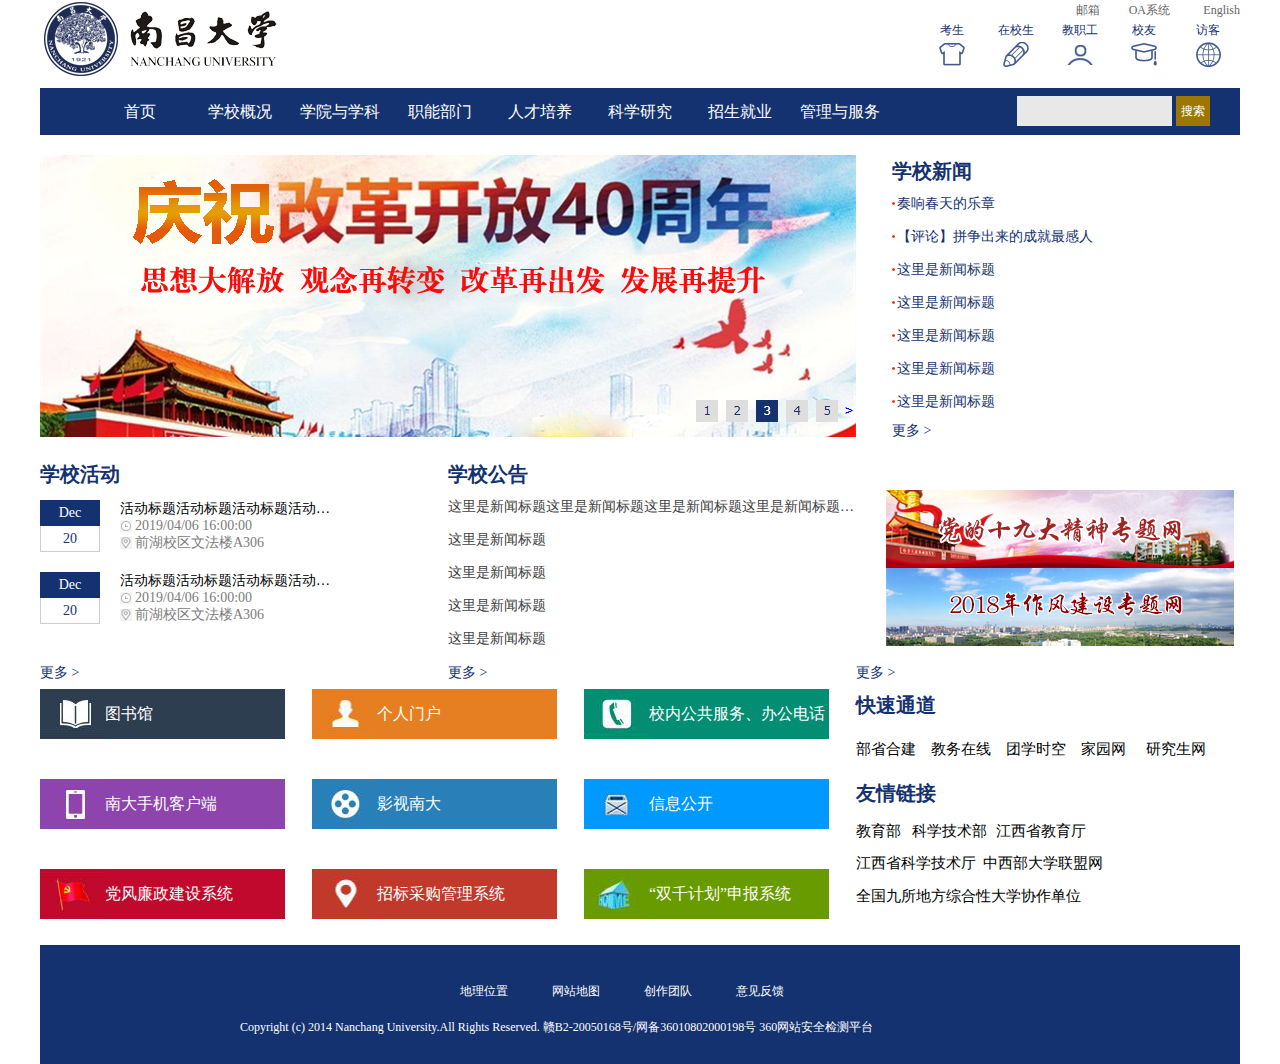
<file: woker/施金水 118060100212/施金水  118060100212/index.html>
<!DOCTYPE html>
<html lang="en">
<head>
    <meta charset="UTF-8">
    <title>18计科的第一个网页</title>
    <!--页面元素初始化的样式加载-->
    <link type="text/css" rel="stylesheet" href="templates/style/normalize.css">
    <link type="text/css" rel="stylesheet" href="templates/style/layout.css">
</head>
<body>
<!--html的注释语句
PC端的html标签，四大共同属性：
title：鼠标移动到元素上会展示的文本信息;
style：内联样式定义，可以直接写css，优先级最高！
id：id选择符
class：class选择符
-->

<header class="pageHeader w1200 clearFix">
    <div class="logoWrap">
        <img src="templates/image/logo.png" alt="南昌大学logo" title="鼠标移动上来你就看的到我">
    </div>
    <div class="quickLinksWrap">
        <div class="qLink1">
            <ul class="qLink1Ul clearFix">
                <li class="qLink1Li"><a href="#">邮箱</a></li>
                <li class="qLink1Li"><a href="#">OA系统</a></li>
                <li class="qLink1Li"><a href="#">English</a></li>
            </ul>
        </div>
        <div class="qLink2">
            <ul class="qLink2Ul clearFix">
                <li class="qLink2Li qLinkIco_1"><a href="#">考生</a></li>
                <li class="qLink2Li qLinkIco_2"><a href="#">在校生</a></li>
                <li class="qLink2Li qLinkIco_3"><a href="#">教职工</a></li>
                <li class="qLink2Li qLinkIco_4"><a href="#">校友</a></li>
                <li class="qLink2Li qLinkIco_5"><a href="#">访客</a></li>
            </ul>
        </div>
    </div>
</header>
<div class="pageNav w1200 clearFix">
    <nav class="navWrap">
        <ul class="navUl clearFix">
            <li class="navLi"><a href="#">首页</a></li>
            <li class="navLi"><a href="#">学校概况</a></li>
            <li class="navLi"><a href="#">学院与学科</a></li>
            <li class="navLi"><a href="#">职能部门</a></li>
            <li class="navLi"><a href="#">人才培养</a></li>
            <li class="navLi"><a href="#">科学研究</a></li>
            <li class="navLi"><a href="#">招生就业</a></li>
            <li class="navLi"><a href="#">管理与服务</a></li>
        </ul>
    </nav>
    <div class="searchWrap">
        <form class="searchForm">
            <input type="text" name="keywords">
            <button type="button">搜索</button>
        </form>
    </div>
</div>
<div class="focusNewsList w1200 clearFix">
    <div class="focus"><img src="templates/image/focus.png" alt="焦点图"></div>
    <div class="mainNewsList">
        <div class="tit">学校新闻</div>
        <ul class="newsListUl">
            <li class="newsListLi iconRedPoint"><a href="#">奏响春天的乐章</a></li>
            <li class="newsListLi iconRedPoint"><a href="#">【评论】拼争出来的成就最感人</a></li>
            <li class="newsListLi iconRedPoint"><a href="#">这里是新闻标题</a></li>
            <li class="newsListLi iconRedPoint"><a href="#">这里是新闻标题</a></li>
            <li class="newsListLi iconRedPoint"><a href="#">这里是新闻标题</a></li>
            <li class="newsListLi iconRedPoint"><a href="#">这里是新闻标题</a></li>
            <li class="newsListLi iconRedPoint"><a href="#">这里是新闻标题</a></li>
        </ul>
        <div class="more"><a href="#">更多 &gt;</a></div>
    </div>
</div>
<div class="newsListTopic w1200 clearFix">
    <div class="newsList clearFix">
        <div class="event">
            <div class="tit">学校活动</div>
            <div class="more"><a href="#">更多 &gt;</a></div>
            <ul class="eventUl">
                <li class="eventLi">
                    <a class="clearFix" href="#">
                        <span class="datetime">
                            <span class="month">Dec</span>
                            <span class="date">20</span>
                        </span>
                        <span class="info">
                            <span class="infoTxt">活动标题活动标题活动标题活动标题活动标题</span>
                            <span class="infoTxt icoDatetime">2019/04/06 16:00:00</span>
                            <span class="infoTxt icoLocal">前湖校区文法楼A306</span>
                        </span>
                    </a>
                </li>
                <li class="eventLi">
                    <a class="clearFix" href="#">
                        <span class="datetime">
                            <span class="month">Dec</span>
                            <span class="date">20</span>
                        </span>
                        <span class="info">
                            <span class="infoTxt">活动标题活动标题活动标题活动标题活动标题</span>
                            <span class="infoTxt icoDatetime">2019/04/06 16:00:00</span>
                            <span class="infoTxt icoLocal">前湖校区文法楼A306</span>
                        </span>
                    </a>
                </li>
            </ul>
        </div>
        <div class="notice">
            <div class="tit">学校公告</div>
            <ul class="newsListUl">
                <li class="newsListLi"><a href="#">这里是新闻标题这里是新闻标题这里是新闻标题这里是新闻标题这里是新闻标题</a></li>
                <li class="newsListLi"><a href="#">这里是新闻标题</a></li>
                <li class="newsListLi"><a href="#">这里是新闻标题</a></li>
                <li class="newsListLi"><a href="#">这里是新闻标题</a></li>
                <li class="newsListLi"><a href="#">这里是新闻标题</a></li>
            </ul>
            <div class="more"><a href="#">更多 &gt;</a></div>
        </div>
    </div>
    <div class="topic">
        <ul class="topicUl">
            <li class="topicLi"><a href="#"><img src="templates/image/topic1.png" alt="党的十九大精神专题网"></a></li>
            <li class="topicLi"><a href="#"><img src="templates/image/topic2.png" alt="2018年作风建设专题网"></a></li>
        </ul>
        <div class="more"><a href="#">更多 &gt;</a></div>
    </div>
</div>
<div class="links w1200 clearFix">
    <div class="cellLinks clearFix">
        <div class="clelinks">
            <div class="clo1 ">
                <div class="c1 thebook"></div>
                <div class="c2"><a href="#">图书馆</a></div>
            </div>
            <div class="clo2 ">
                <div class="d1 phone"></div>
                <div class="d2"><a href="#">南大手机客户端</a></div>
            </div>
            <div class="clo3">
                <div class="e1 qiz"></div>
                <div class="e2"><a href="#">党风廉政建设系统</a></div>
            </div>
        </div>
        <div class="ocrlinks">
            <div class="cre1">
                <div class="f1 person"></div>
                <div class="f2"><a href="#">个人门户</a></div>
            </div>
            <div class="cre2">
                <div class="g1 film"></div>
                <div class="g2"><a href="#">影视南大</a></div>
            </div>
            <div class="cre3">
                <div class="h1 goal"></div>
                <div class="h2"><a href="#">招标采购管理系统</a></div>
            </div>
        </div>
        <div class="modlinks">
            <div class="otc1">
                <div class="q1 move"></div>
                <div class="q2"><a href="#">校内公共服务、办公电话</a></div>
            </div>
            <div class="otc2">
                <div class="w1 singal"></div>
                <div class="w2"><a href="#">信息公开</a></div>
            </div>
            <div class="otc3">
                <div class="p1 two"></div>
                <div class="p2"><a href="#">“双千计划”申报系统</a></div>
            </div>
        </div>
    </div>
    <div class="otherLinks clearFix ">
        <div class="tit">快速通道</div>
        <div class="grade">
            <div class="no-one"><a href="#">部省合建</a></div>
            <div class="no-two"><a href="#">教务在线</a></div>
            <div class="no-three"><a href="#">团学时空</a></div>
            <div class="no-four"><a href="#">家园网</a></div>
            <div class="no-five"><a href="#">研究生网</a></div>
        </div>
        <div class="tit">友情链接</div>
        <div class="first">
            <div class="opp"><a href="#">教育部</a></div>
            <div class="opi"><a href="#">科学技术部</a></div>
            <div class="opu"><a href="#">江西省教育厅</a></div>
        </div>
        <div class="second">
            <div class="yao"><a href="#">江西省科学技术厅</a></div>
            <div class="yai"><a href="#">中西部大学联盟网</a></div>
        </div>
        <div class="third"><a href="#">全国九所地方综合性大学协作单位</a></div>
    </div>
</div>
<footer class="pageFooter w1200">
    <div class="kong"></div>
    <div class="foot">
        <ul class="lovUl">
            <li class="lovLi"><a href="#">地理位置</a></li>
            <li class="lovLi"><a href="#">网站地图</a></li>
            <li class="lovLi"><a href="#">创作团队</a></li>
            <li class="lovLi"><a href="#">意见反馈</a></li>
        </ul>
    </div>
    <div class="ftyst"></div>
    <div class="feet"><a>Copyright (c) 2014 Nanchang University.All Rights Reserved. 赣B2-20050168号/网备36010802000198号 360网站安全检测平台</a></div>
</footer>
</body>
</html>
</file>
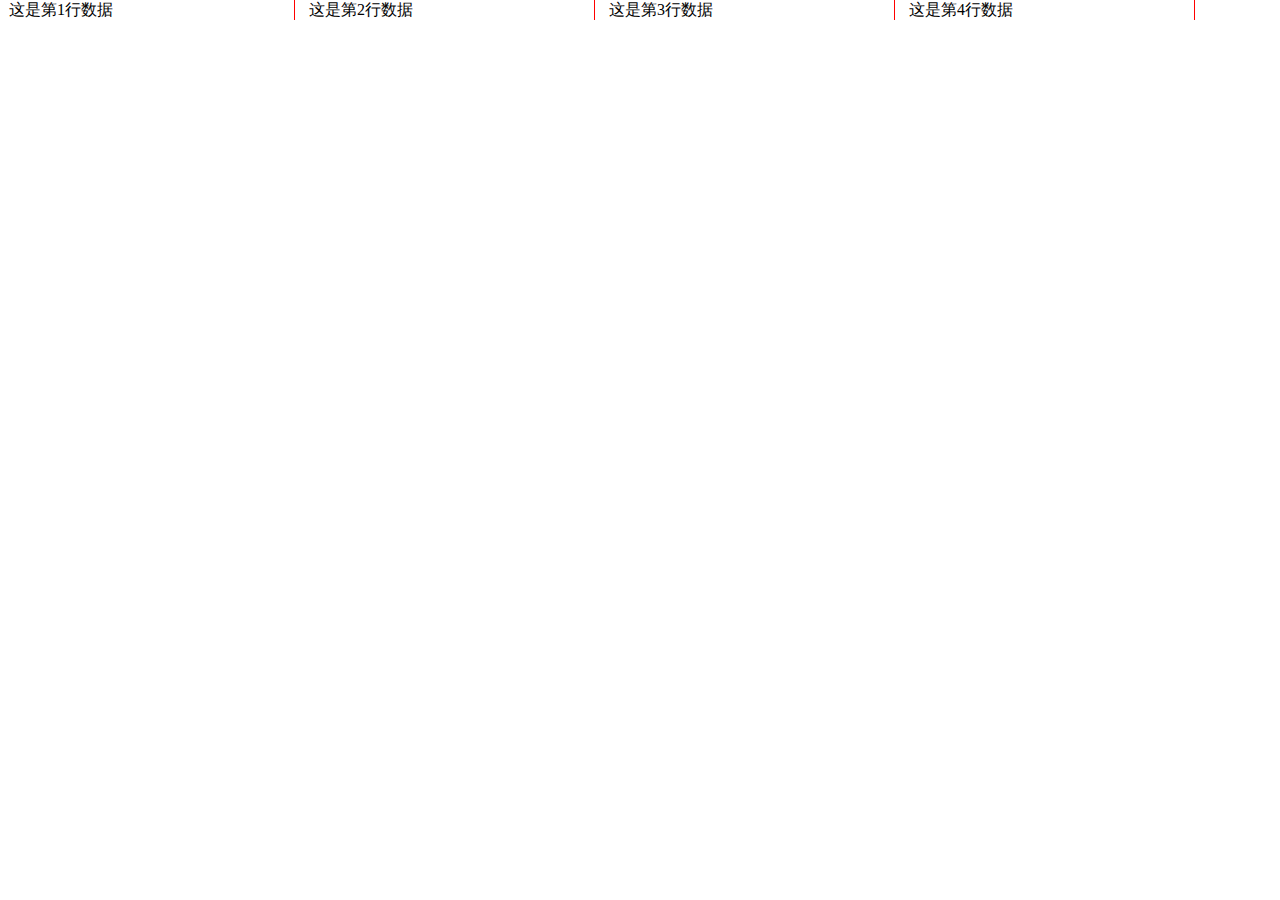
<file: woker/施金水 118060100212/施金水  118060100212/list.html>
<!DOCTYPE html>
<html lang="en">
<head>
    <meta charset="UTF-8">
    <title>list item demo</title>
    <style>
        body{
            margin: 0;
        }

        .ulWrap{
            list-style: none;margin: 0 ;padding: 0
        }

        .ulWrap>li{
            width: 280px;
            height: 20px;
            float: left;
            padding:0 5px;
            margin: 0 5px 0 4px;
            /*边框的语法：
            边框的宽度 边框的样式 边框的颜色
            */
            border-right:1px solid #f00;
        }
    </style>
</head>
<body>
<ul class="ulWrap">
    <li>
        这是第1行数据
    </li>
    <li>
        这是第2行数据
    </li>
    <li>
        这是第3行数据
    </li>
    <li>
        这是第4行数据
    </li>
</ul>
</body>
</html>
</file>
<file: woker/施金水 118060100212/施金水  118060100212/templates/style/layout.css>
/*
css语法的注释！
选择符{
属性1:值;
属性2:值;
}
*/
/*
20190320
1、块级元素和内联元素的概念
2、float（浮动）属性的应用，及其注意事项（要对父容器清空浮动）
3、margin（外边距）属性的应用，以及取值原则
4、css的组合应用

css优先级的原则就是所处理元素越多的选择符优先级越低！
*/

.w1200 {
    width: 1200px;
    margin: 0 auto;
}

.pageHeader {
    height: 88px;
}

.logoWrap {
    width: 240px;
    height: 87px;
    float: left;
    margin: 1px 0 0 4px;
}

.quickLinksWrap {
    width: 320px;
    height: 88px;
    float: right;
}

.qLink1 {
    height: 20px;
}

.qLink1Ul {
    margin: 0 0 0 110px;
    width: 210px;
    height: 20px;
}

.qLink1Li {
    width: 70px;
    height: 20px;
    float: left;
    text-align: right; /*文本对齐方式*/
    color: #f00;
}

/*
子项选择操作：父选择符>直接子选择符
包含选择操作：父选择符 所有所包含的子选择符
*/
.qLink1Li > a {
    color: #666666;
    font-size: 12px;
}

/*文本的样式控制，由它最接近的元素来完成处理！*/

.qLink2 {
    height: 68px;
}

.qLink2Ul {

}

.qLink2Li {
    width: 64px;
    height: 68px;
    float: left;
    text-align: center;
    background-position: 19px 22px; /**数值定位，先x轴，再y轴**/
    /*
    背景图像的方向值定位
    左上：left top，中上：center top，右上：right top
    左中：left center，中中：center，右中：right center
    左下：left bottom，中下：center bottom，右下：right bottom
    */
    background-repeat: no-repeat; /*背景图片不重复*/
}

.qLinkIco_1 {
    background-image: url("../image/ico_navLink1.png");
}

.qLinkIco_2 {
    background-image: url("../image/ico_navLink2.png");
}

.qLinkIco_3 {
    background-image: url("../image/ico_navLink3.png");
}

.qLinkIco_4 {
    background-image: url("../image/ico_navLink4.png");
}

.qLinkIco_5 {
    background-image: url("../image/ico_navLink5.png");
}

.qLink2Li > a {
    font-size: 12px;
    color: #143270;
}

.pageNav {
    height: 47px;
    background: #143270;
}

.navWrap {
    width: 800px;
    height: 47px;
    float: left;
    margin: 0 20px 0 50px;
}

.navUl {
}

/*
单行文本在容器中垂直居中，只需要把行高和高度设置成一致即可
*/
.navLi {
    width: 100px;
    height: 47px;
    line-height: 47px; /*行高属性*/
    float: left;
    text-align: center;
}

.navLi > a {
    color: #fff;
    display: block;
}

.navLi > a:hover {
    color: #143270;
    background-color: #fff;
    text-decoration: underline;
}

.searchWrap {
    width: 300px;
    height: 47px;
    float: left;
}

.searchForm {
    text-align: right;
    display: block;
    padding: 8px 0 0 0;
}

.searchForm input, .searchForm button {
    height: 30px;
    padding: 0;
    border: none;
    font-size: 12px;
}

.searchForm input {
    background-color: #e8e8e8;
}

.searchForm button {
    background-color: #9d7702;
    color: #fff;
    padding: 0 5px;
}

.focusNewsList {
    margin-top: 20px;
    margin-bottom: 21px;
    height: 282px;
}

.newsListTopic {
    height: 221px;
    margin: 0 auto 10px;
    position: relative;
}

.links {
    height: 256px;
}

.focus, .newsList, .cellLinks, .mainNewsList, .topic, .otherLinks {
    float: left;
}

.focus, .newsList, .cellLinks {
    width: 816px;
}

.topic, .otherLinks {
    width: 384px;
}

.focus, .mainNewsList {
    height: 282px;
}

.mainNewsList {
    width: 348px;
    margin-left: 36px;
    position: relative;
}

.tit {
    font-size: 20px;
    font-weight: bold;
    color: #143270;
    height: 32px;
    line-height: 32px;
}

.newsListUl {

}

.newsListLi {
    width: 100%;
    height: 33px;
    line-height: 33px;
}

.more {
    position: absolute;
    bottom: 0;
    left: 0;
    width: 50px;
    height: 14px;
    line-height: 14px;
}

.more > a {
    color: #143270;
    font-size: 14px;
}

.iconRedPoint {
    background-image: url("../image/ico_redpoint.png");
    background-repeat: no-repeat;
    background-position: left center;
    padding: 0 0 0 5px;
}

.newsListLi > a {
    display: block;
    overflow: hidden;
    text-overflow: ellipsis;
    white-space: nowrap;
    font-size: 14px;
    color: #404040;
}

.iconRedPoint > a {
    color: #143270;
}

.newsList, .topic {
    height: 221px;
}
.cellLinks {
    background-color: #ffffff;
}
.cellLinks, .otherLinks {
    height: 256px;
}
.clelinks,.ocrlinks ,.modlinks {
    height:256px;
    width:272px;
    float:left;
    position:relative;
}

.clo1,.clo2,.clo3,.cre1,.cre2,.cre3,.otc1,.otc2,.otc3{
    width:245px;
    height:50px;
}
.clo1{
    background: #2d3e50;
}
.c1,.p1,.p2,.c2,.d1,.d2,.e1,.e2,.f1,.f2,.g1,.g2,.h1,.w1,.w2,.h2,.q1,.q2{
    height:50px;
    float:left;
    position:relative;
}
.c1,.p1,.d1,.e1,.f1,.g1,.h1,.q1,.w1{
    width: 65px;
}
.c2,.d2,.e2,.f2,.g2,.h2,.w2,.q2,.p2{
    width: 179px;

}
.c2 > a ,.d2 > a,.e2 > a,.h2>a,.q2>a, .f2 > a,.g2 > a,.w2>a,.p2>a{
     color:#fff;
     line-height: 50px;
     display:block;
 }
.c2 >a:hover {
    text-decoration: underline ;
}
.d2 >a:hover {
    text-decoration: underline;
}
.e2 >a:hover {
    text-decoration: underline;
}
.h2 >a:hover {
    text-decoration: underline;
}
.q2 >a:hover {
    text-decoration: underline;
}
.f2 >a:hover {
    text-decoration: underline;
}
.g2 >a:hover {
    text-decoration: underline;
}
.w2 >a:hover {
    text-decoration: underline;
}
.p2 >a:hover {
    text-decoration: underline;
}
.thebook{
    background-image: url("../image/tushu.png");
    background-position: center ;
    background-repeat: no-repeat;
}
.phone{
    background-image: url("../image/shouji.png");
    background-position: center ;
    background-repeat: no-repeat;
}
.qiz{
    background-image: url("../image/qi.png");
    background-position: center ;
    background-repeat: no-repeat;
}
.person{
    background-image: url("../image/geren.png");
    background-position: center ;
    background-repeat: no-repeat;
}
.film{
    background-image: url("../image/yinshi.png");
    background-position: center ;
    background-repeat: no-repeat;
}
.goal{
    background-image: url("../image/zhaobiao.png");
    background-position: center ;
    background-repeat: no-repeat;
}
.move{
    background-image: url("../image/dianhua.png ");
    background-position: center ;
    background-repeat: no-repeat;
}
.two{
    background-image: url("../image/qian.png ");
    background-position: center ;
    background-repeat: no-repeat;
}
.singal{
    background-image: url("../image/xinxi.png ");
    background-position: center ;
    background-repeat: no-repeat;
}
.clo2{
    margin-top:40px;
    background: #8d44ad;
}

.clo3{
    margin-top:40px;
    background: #c1092d;
}
.cre2,.cre3,.otc2,.otc3{
    margin-top:40px;
}
.cre1{
    background: #e67f22;
}
.cre2{
    background:#297fb8;
}
.cre3{
    background:#c1392b;
}
.otc1{
    background: #038d73;
}
.otc2{
    background: #09f;
}
.otc3{
    background: #689b00;
}
.ocrlinks{

}
.newsList {
}

.event, .notice {
    width: 408px;
    height: 221px;
    float: left;
    position: relative;
}

.event {
}

.eventUl {

}

.eventLi {
    width: 300px;
    height: 52px;
    margin: 10px 0 20px 0;
}

.eventLi > a {
    display: block;
}

.datetime, .info {
    display: block;
    height: 52px;
    float: left;
}

.datetime {
    width: 60px;
    font-size: 14px;
    text-align: center;
}

.month {
    background-color: #143270;
    height: 26px;
    line-height: 26px;
    display: block;
    color: #fff;
}

.date {
    display: block;
    height: 25px;
    line-height: 25px;
    color: #143270;
    border: 1px solid #cdcdcd;
    border-top: none;
}

.info {
    width: 220px;
    padding: 0 0 0 20px;
}

.infoTxt {
    height: 17px;
    line-height: 17px;
    color: #000;
    font-size: 14px;
    display: block;
    overflow: hidden;
    text-overflow: ellipsis;
    white-space: nowrap;
}

.icoDatetime, .icoLocal {
    color: #7c7c7c;
    background-repeat:no-repeat ;
    background-position: left center;
    padding: 0 0 0 15px;
}

.icoDatetime {
    background-image: url("../image/ico_time.png");
}

.icoLocal {
    background-image: url("../image/ico_local.png");
}


.notice {
}

.topic {
    position: relative;
}

.topicUl{
    width: 324px;
    margin: 32px auto 0;
}

.topicLi{
    width: 348px;
    height: 78px;
}
.otherLinks {
    background-color: #fff;
}
.grade{
    height:56px;
}
.first{
    height:45px;
}
.third{
    width: 348px;
    height:46px;
}
.third>a{
    font-size: 15px;
    color: #000;
    line-height: 46px;
}
.no-four {
    width: 65px;
    height: 56px;
    float: left;
}
.no-one>a,.no-two>a,.no-three>a,.no-five>a,.no-four>a{
    font-size: 15px;
    color: #000;
    line-height: 56px;
}
.no-one,.no-two,.no-three,.no-five{
    width:75px;
    height: 56px;
    float: left;
}
.opp,.opi,.opu{
    float:left;
    height:45px;
}
.opp>a,.opi>a,.opu>a{
    font-size:15px;
    color:#000;
    line-height:45px;
}
.opp{
    width: 56px;
}
.opu{
    width:90px;
}
.opi{
    width: 84px;
}
.second{
    height:19px;
}
.yao,.yai{
    width:127px;
    height:19px;
    float:left;
}
.yao>a,.yai>a{
    font-size:15px;
    color:black;
    line-height: 19px;
}
.pageFooter {
    height: 119px;
    background: #143270;
}
.kong{
    height:22px;
}
.foot{
    height:48px;
    float:left;
    margin: 0 0 0 420px;
}
.lovUl{

}
.lovLi{
    float:left;
    height:48px;
    width:92px;
}
.lovLi>a{
    color: #fff;
    line-height: 48px;
    font-size: 12px;
}
.ftyst{
    height:50px;
}
.feet{
    height:20px;
    margin-left: 200px;
}
.feet>a{
    color: #fff;
    font-size:12px;
    line-height: 20px;
}
</file>
